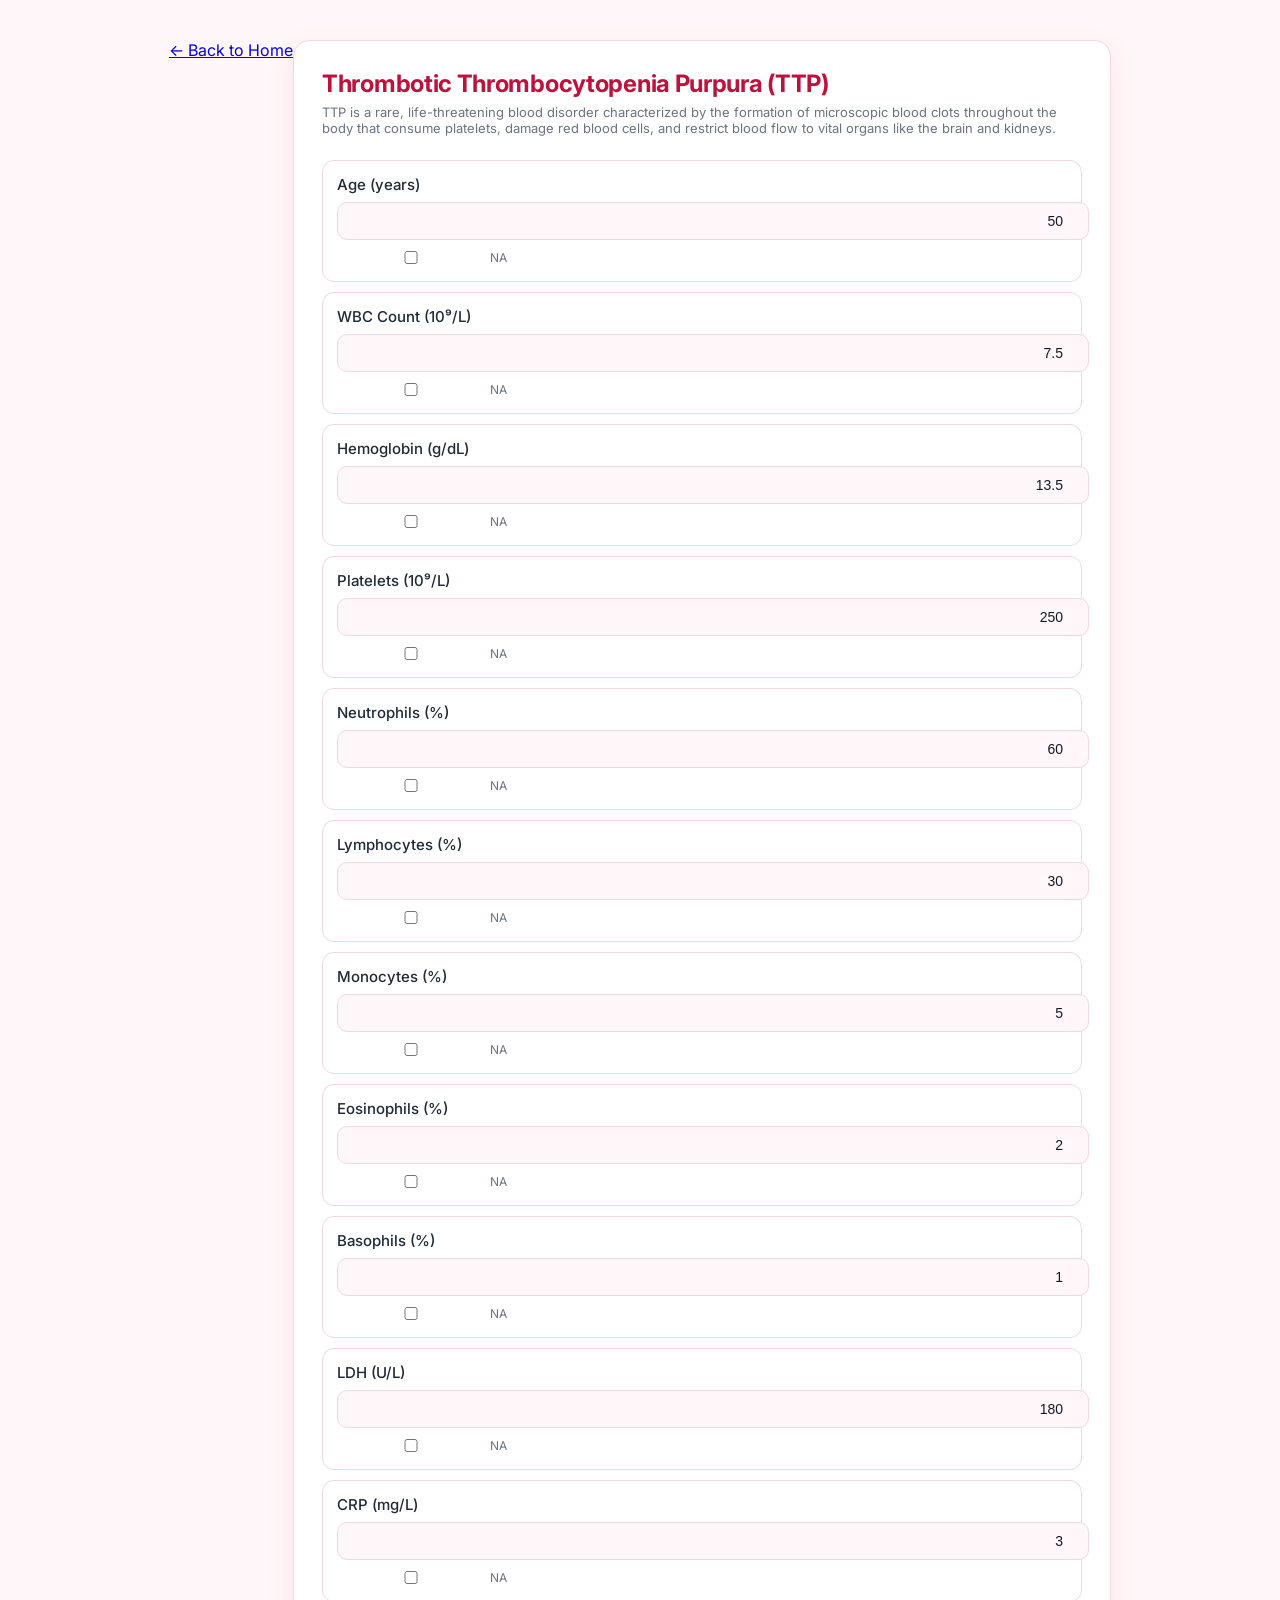
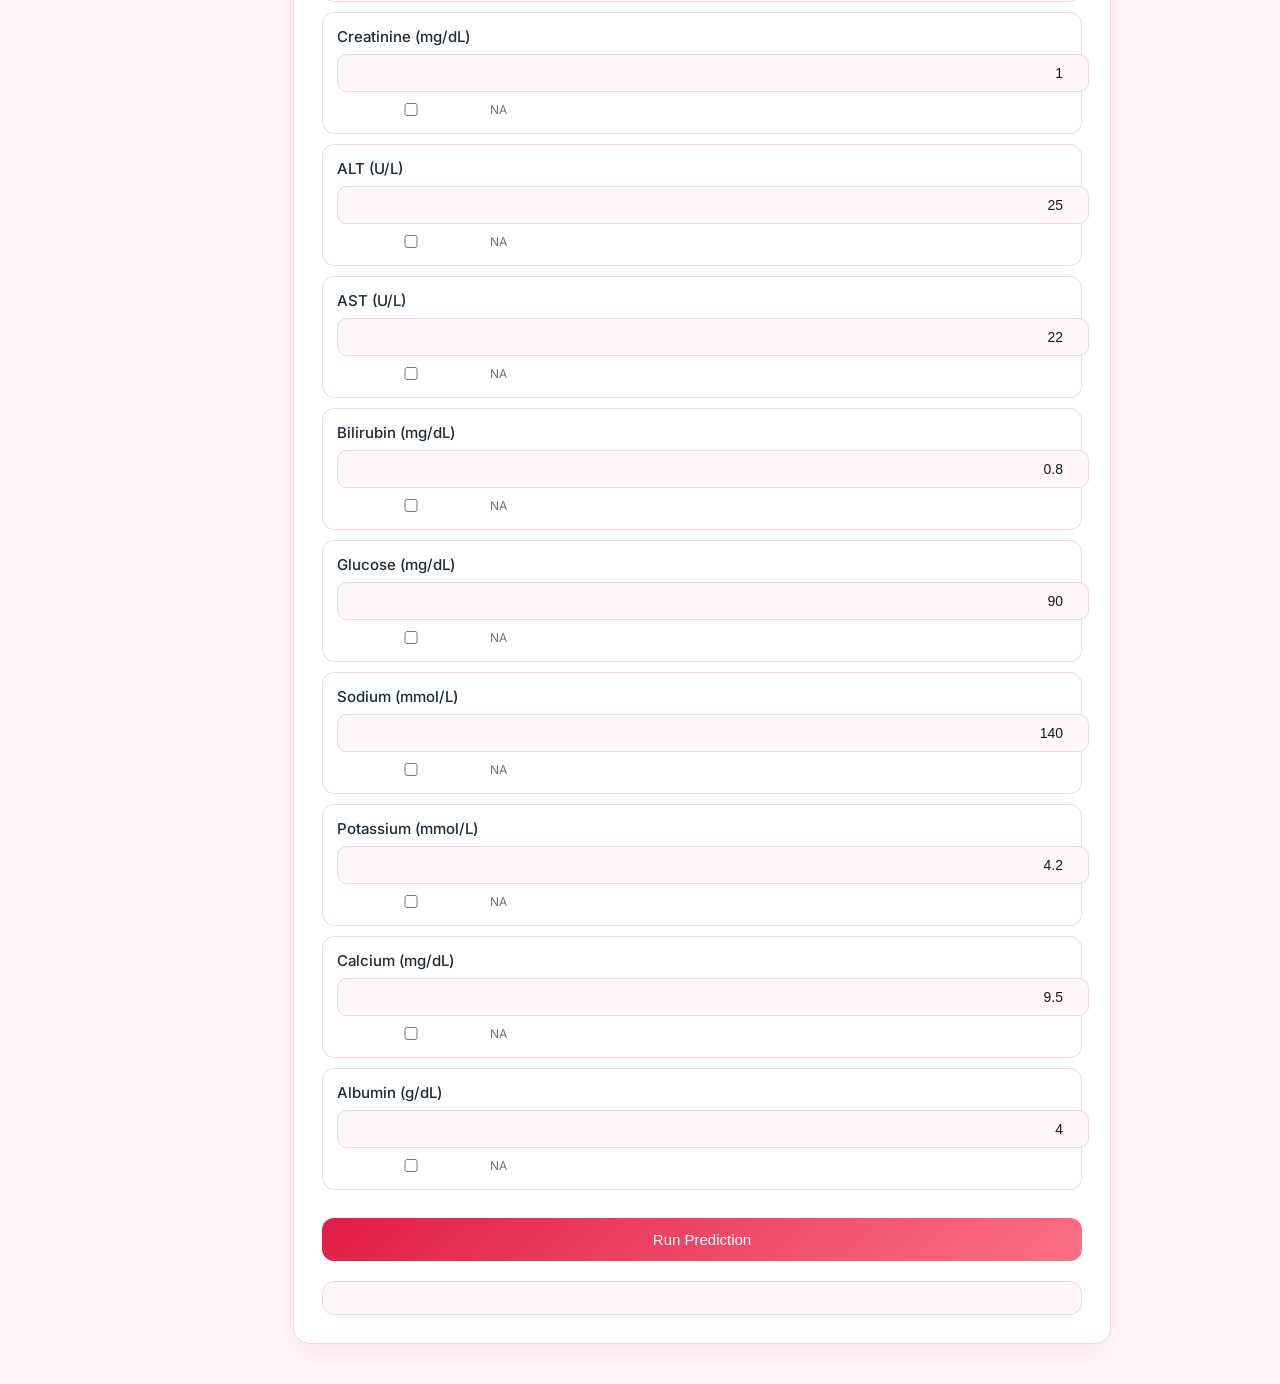
<file: disease1.html>
<!DOCTYPE html>
<html lang="en">

<head>
  <meta charset="UTF-8" />
  <meta name="viewport" content="width=device-width, initial-scale=1.0"/>
  <title>TTP</title>
  <link rel="stylesheet" href="style.css"/>
  <link href="https://fonts.googleapis.com/css2?family=Inter:wght@400;500;600&display=swap" rel="stylesheet">
</head>

<body>
    <a href="index.html">← Back to Home</a>

  <div class="container">

    <div class="header">
      <h1>Thrombotic Thrombocytopenia Purpura (TTP)</h1>
      <p>TTP is a rare, life-threatening blood disorder characterized by the formation of microscopic blood clots throughout the body that consume platelets, damage red blood cells, and restrict blood flow to vital organs like the brain and kidneys.</p>
    </div>

    <div id="inputs" class="form"></div>

    <button onclick="predict()" id="btn">Run Prediction</button>

    <div id="loading" class="hidden">Analyzing patient data...</div>

    <div id="result" class="result"></div>
  </div>

  <script src="script.js"></script>

</body>
</html>
</file>
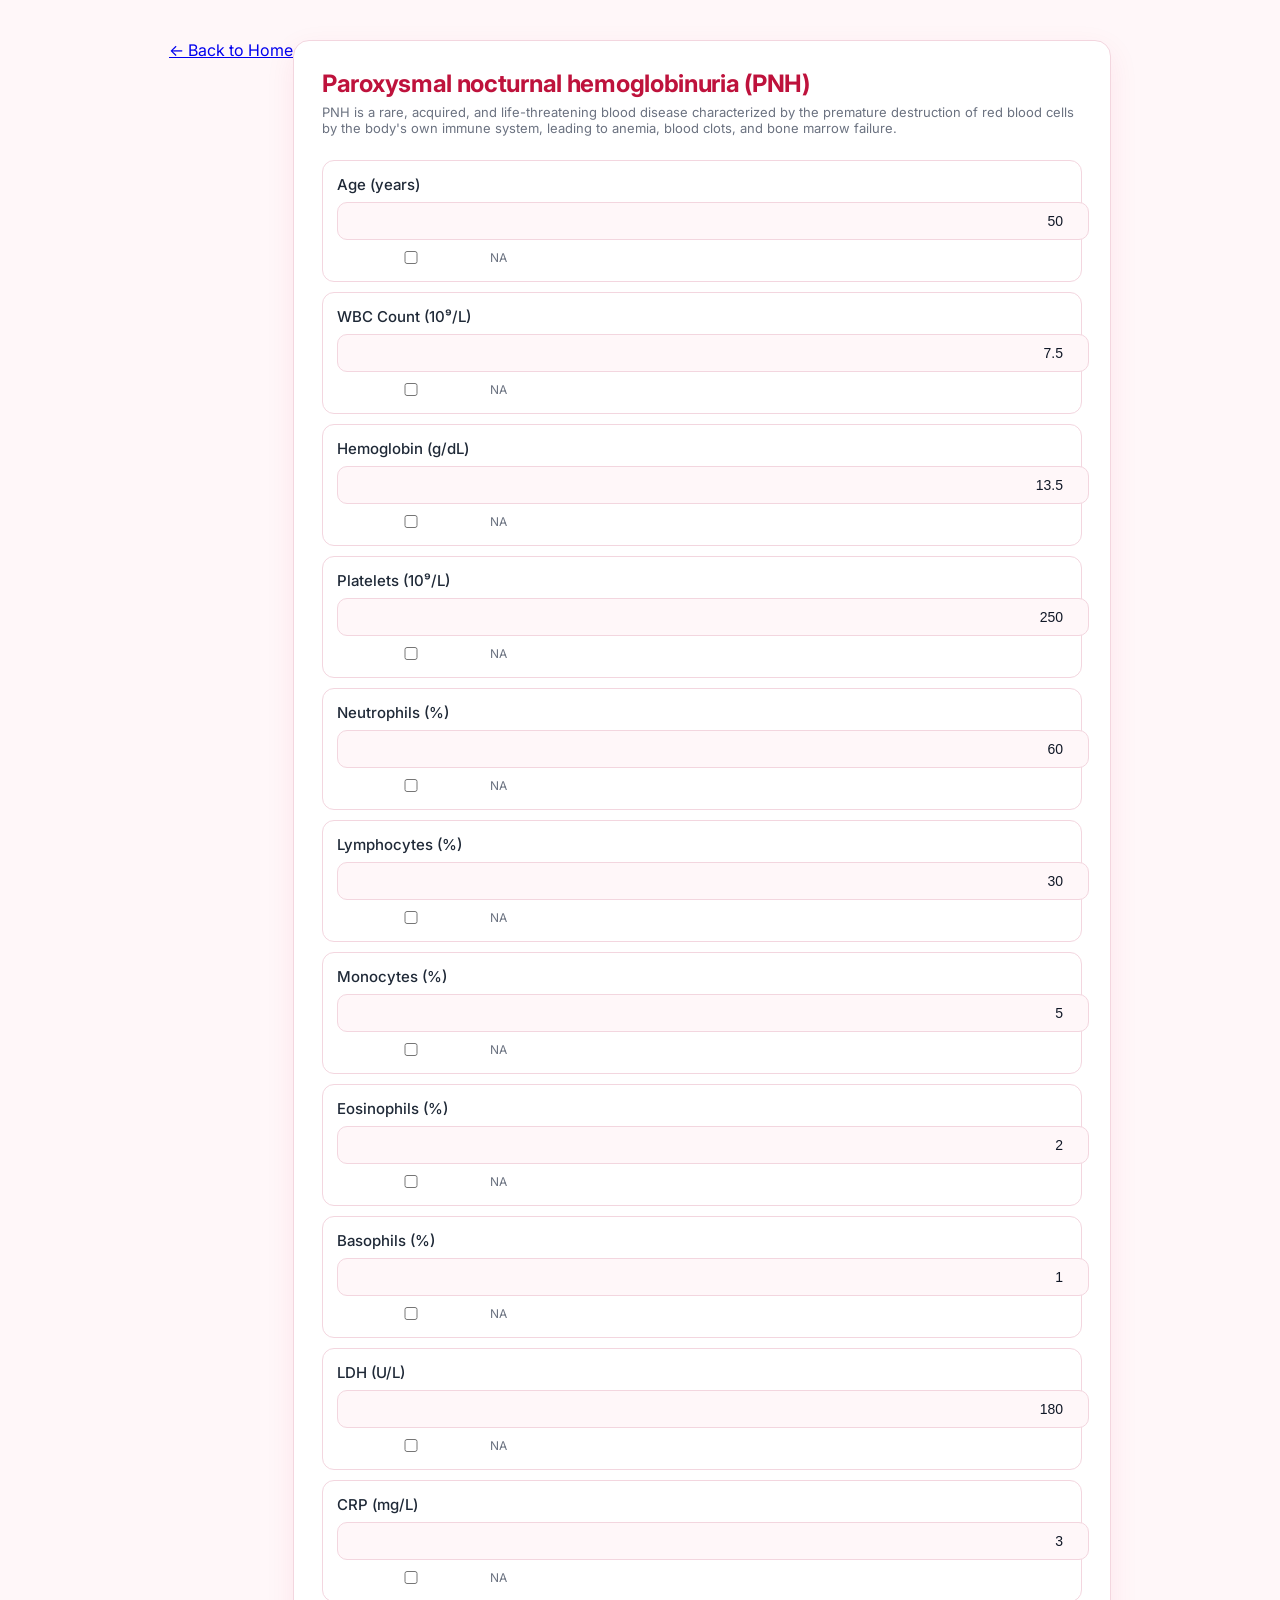
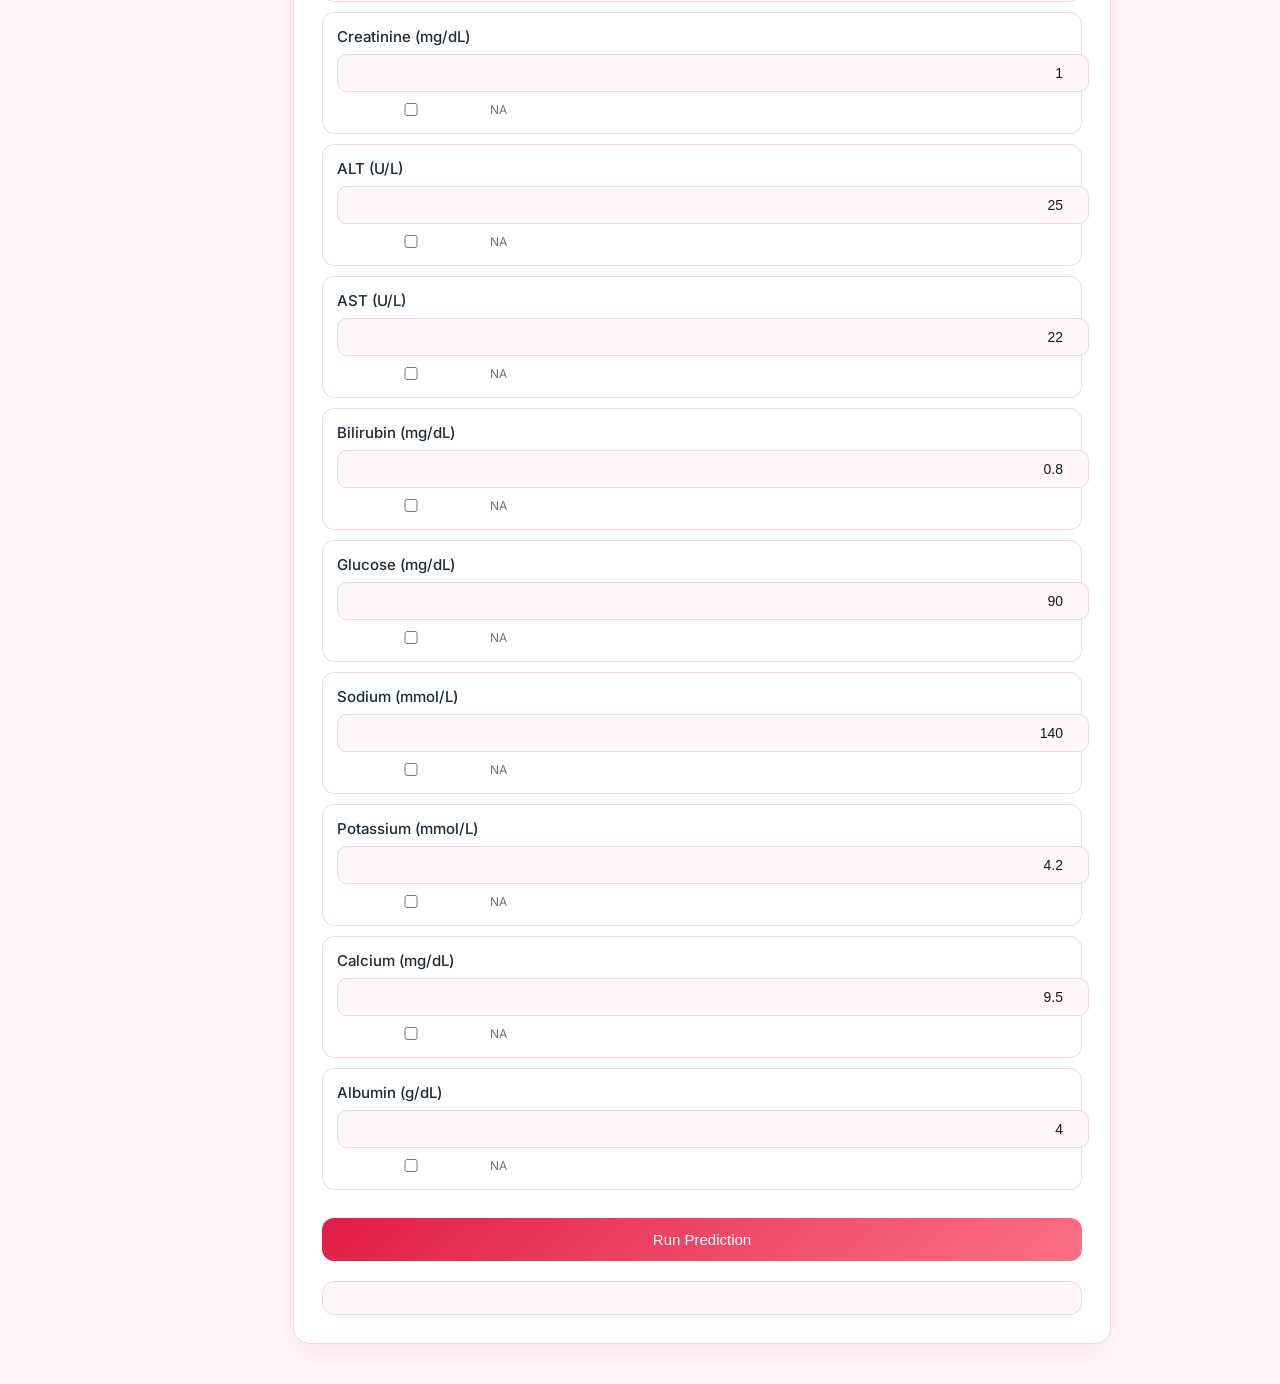
<file: disease2.html>
<!DOCTYPE html>
<html lang="en">

<head>
  <meta charset="UTF-8" />
  <meta name="viewport" content="width=device-width, initial-scale=1.0"/>
  <title>PNH</title>
  <link rel="stylesheet" href="style.css"/>
  <link href="https://fonts.googleapis.com/css2?family=Inter:wght@400;500;600&display=swap" rel="stylesheet">
</head>

<body>
    <a href="index.html">← Back to Home</a>

  <div class="container">

    <div class="header">
      <h1>Paroxysmal nocturnal hemoglobinuria (PNH)</h1>
      <p>PNH is a rare, acquired, and life-threatening blood disease characterized by the premature destruction of red blood cells by the body's own immune system, leading to anemia, blood clots, and bone marrow failure.</p>
    </div>

    <div id="inputs" class="form"></div>

    <button onclick="predict()" id="btn">Run Prediction</button>

    <div id="loading" class="hidden">Analyzing patient data...</div>

    <div id="result" class="result"></div>

  </div>

  <script src="script.js"></script>

</body>
</html>
</file>
<file: style.css>
body {
  margin: 0;
  font-family: "Inter", Arial, sans-serif;
  background: #fff7f9; /* soft hematology pink-white */
  color: #1f2937;
  display: flex;
  justify-content: center;
  padding: 40px 16px;
}

/* MAIN CONTAINER */
.container {
  width: 100%;
  max-width: 760px;
  background: #ffffff;
  border: 1px solid #f3d6df;
  border-radius: 16px;
  padding: 28px;
  box-shadow: 0 10px 30px rgba(225, 29, 72, 0.08);
}

/* HEADER */
.header h1 {
  margin: 0;
  font-size: 24px;
  color: #be123c;
  letter-spacing: -0.3px;
}

.header p {
  margin-top: 6px;
  color: #6b7280;
  font-size: 13px;
}

/* FORM */
.form {
  margin-top: 24px;
}

/* ROW (modern card-like input row) */
.row {
  display: flex;
  justify-content: space-between;
  align-items: center;
  padding: 12px 14px;
  margin-bottom: 10px;
  background: #fff;
  border: 1px solid #f8c9d6;
  border-radius: 12px;
  transition: 0.2s;
}

.row:hover {
  border-color: #e11d48;
  box-shadow: 0 4px 12px rgba(225, 29, 72, 0.08);
}

/* LABEL */
label {
  font-size: 13px;
  color: #374151;
  flex: 1;
}

/* INPUT */
input {
  width: 140px;
  padding: 8px 10px;
  border-radius: 10px;
  border: 1px solid #f3d6df;
  background: #fff7f9;
  color: #111827;
  text-align: right;
  outline: none;
  transition: 0.2s;
}

input:focus {
  border-color: #e11d48;
  box-shadow: 0 0 0 3px rgba(225, 29, 72, 0.12);
}

/* BUTTON */
button {
  margin-top: 18px;
  width: 100%;
  padding: 13px;
  border: none;
  border-radius: 12px;
  background: linear-gradient(135deg, #e11d48, #fb7185);
  color: white;
  font-size: 15px;
  font-weight: 500;
  cursor: pointer;
  transition: 0.2s;
}

button:hover {
  transform: translateY(-1px);
  box-shadow: 0 10px 20px rgba(225, 29, 72, 0.2);
}

/* LOADING */
.hidden {
  display: none;
}

#loading {
  margin-top: 12px;
  font-size: 13px;
  color: #be123c;
}

/* RESULT CARD */
.result {
  margin-top: 20px;
  padding: 16px;
  background: #fff7f9;
  border: 1px solid #f3d6df;
  border-radius: 12px;
  text-align: center;
  font-size: 15px;
}

/* RESULT EMPHASIS */
.result b {
  color: #be123c;
}

.feature-block {
  padding: 14px;
  margin-bottom: 10px;
  border: 1px solid #f3d6df;
  border-radius: 12px;
  background: #fff;
}

/* LABEL */
.feature-label {
  font-size: 15px;
  font-weight: 500;
  margin-bottom: 8px;
  color: #1f2937;
}

/* INPUT */
.feature-block input[type="number"] {
  width: 100%;
  padding: 10px;
  border-radius: 10px;
  border: 1px solid #f3d6df;
  background: #fff7f9;
  font-size: 14px;
  margin-bottom: 8px;
}

/* NA CHECKBOX ROW */
.na-wrapper {
  display: flex;
  align-items: center;
  gap: 6px;
  font-size: 12px;
  color: #6b7280;
}

/* CHECKBOX ACCENT */
.na-wrapper input {
  accent-color: #e11d48;
}

input:disabled {
  background: #f1f5f9;
  color: #9ca3af;
  font-style: italic;
}
</file>
